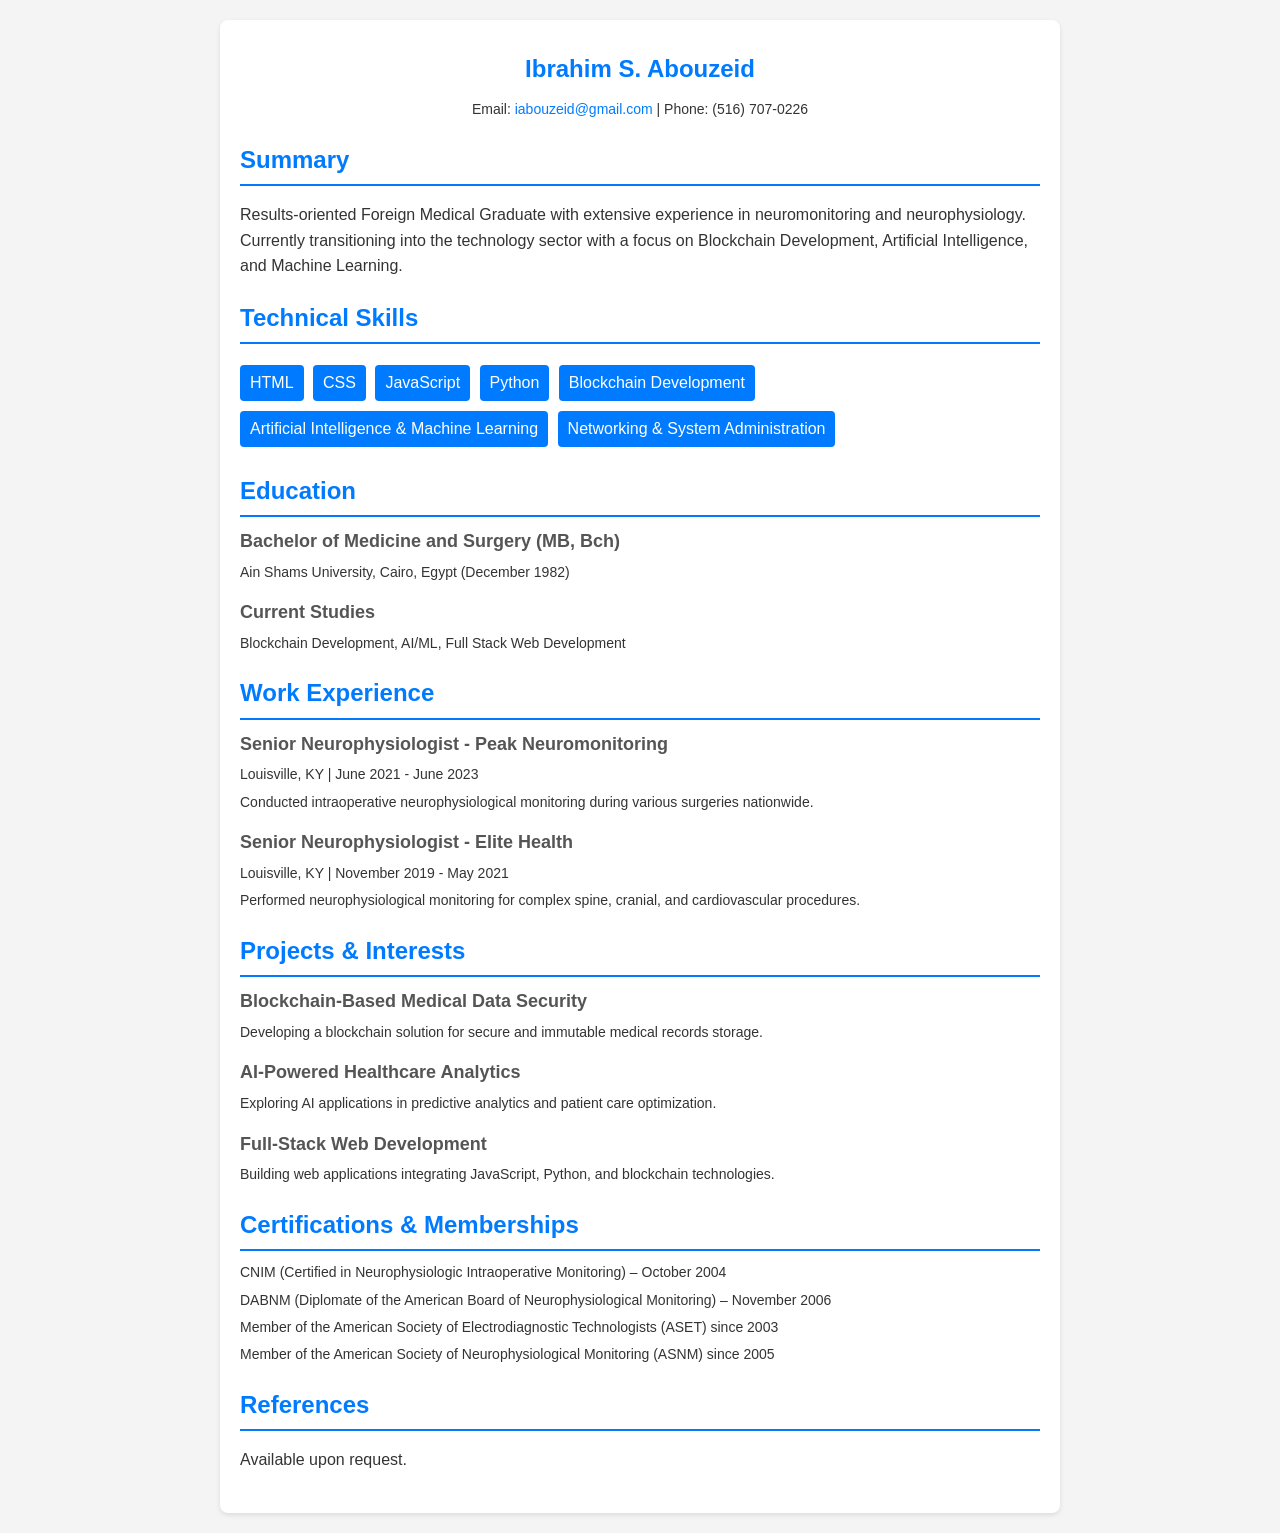
<file: index.html>
<!DOCTYPE html>
<html lang="en">
    <head>
        <meta charset="UTF-8" />
        <meta name="viewport" content="width=device-width, initial-scale=1.0" />
        <title>Ibrahim S. Abouzeid - Resume</title>
        <style>
            body {
                font-family: Arial, sans-serif;
                line-height: 1.6;
                margin: 0;
                padding: 0;
                color: #333;
                background-color: #f4f4f4;
            }
            .container {
                max-width: 800px;
                margin: 20px auto;
                padding: 20px;
                background: #fff;
                border-radius: 8px;
                box-shadow: 0 2px 5px rgba(0, 0, 0, 0.1);
            }
            h1,
            h2 {
                color: #007bff;
            }
            .header {
                text-align: center;
            }
            .header h1 {
                margin: 10px 0;
            }
            .contact {
                margin: 10px 0;
                font-size: 14px;
            }
            .contact a {
                color: #007bff;
                text-decoration: none;
            }
            .section {
                margin: 20px 0;
            }
            .section h2 {
                margin-bottom: 10px;
                border-bottom: 2px solid #007bff;
                padding-bottom: 5px;
            }
            .item {
                margin-bottom: 15px;
            }
            .item h3 {
                margin: 0;
                font-size: 18px;
                color: #555;
            }
            .item p {
                margin: 5px 0;
                font-size: 14px;
            }
            .skills ul {
                list-style: none;
                padding: 0;
            }
            .skills ul li {
                display: inline-block;
                background: #007bff;
                color: #fff;
                padding: 5px 10px;
                margin: 5px 5px 5px 0;
                border-radius: 4px;
            }
        </style>
    </head>

    <body>
        <main class="container">
            <section class="header">
                <h1>Ibrahim S. Abouzeid</h1>
                <p class="contact">
                    Email: <a href="mailto:iabouzeid@gmail.com">iabouzeid@gmail.com</a>
                    | Phone: (516) 707-0226
                </p>
            </section>

            <section class="section">
                <h2>Summary</h2>
                <p>
                    Results-oriented Foreign Medical Graduate with extensive experience in neuromonitoring and neurophysiology. 
                    Currently transitioning into the technology sector with a focus on Blockchain Development, Artificial Intelligence, and Machine Learning.
                </p>
            </section>

            <section class="section">
                <h2>Technical Skills</h2>
                <div class="skills">
                    <ul>
                        <li>HTML</li>
                        <li>CSS</li>
                        <li>JavaScript</li>
                        <li>Python</li>
                        <li>Blockchain Development</li>
                        <li>Artificial Intelligence & Machine Learning</li>
                        <li>Networking & System Administration</li>
                    </ul>
                </div>
            </section>

            <section class="section">
                <h2>Education</h2>
                <div class="item">
                    <h3>Bachelor of Medicine and Surgery (MB, Bch)</h3>
                    <p>Ain Shams University, Cairo, Egypt (December 1982)</p>
                </div>
                <div class="item">
                    <h3>Current Studies</h3>
                    <p>Blockchain Development, AI/ML, Full Stack Web Development</p>
                </div>
            </section>

            <section class="section">
                <h2>Work Experience</h2>
                <div class="item">
                    <h3>Senior Neurophysiologist - Peak Neuromonitoring</h3>
                    <p>Louisville, KY | June 2021 - June 2023</p>
                    <p>Conducted intraoperative neurophysiological monitoring during various surgeries nationwide.</p>
                </div>
                <div class="item">
                    <h3>Senior Neurophysiologist - Elite Health</h3>
                    <p>Louisville, KY | November 2019 - May 2021</p>
                    <p>Performed neurophysiological monitoring for complex spine, cranial, and cardiovascular procedures.</p>
                </div>
            </section>

            <section class="section">
                <h2>Projects & Interests</h2>
                <div class="item">
                    <h3>Blockchain-Based Medical Data Security</h3>
                    <p>Developing a blockchain solution for secure and immutable medical records storage.</p>
                </div>
                <div class="item">
                    <h3>AI-Powered Healthcare Analytics</h3>
                    <p>Exploring AI applications in predictive analytics and patient care optimization.</p>
                </div>
                <div class="item">
                    <h3>Full-Stack Web Development</h3>
                    <p>Building web applications integrating JavaScript, Python, and blockchain technologies.</p>
                </div>
            </section>

            <section class="section">
                <h2>Certifications & Memberships</h2>
                <div class="item">
                    <p>CNIM (Certified in Neurophysiologic Intraoperative Monitoring) – October 2004</p>
                    <p>DABNM (Diplomate of the American Board of Neurophysiological Monitoring) – November 2006</p>
                    <p>Member of the American Society of Electrodiagnostic Technologists (ASET) since 2003</p>
                    <p>Member of the American Society of Neurophysiological Monitoring (ASNM) since 2005</p>
                </div>
            </section>

            <section class="section">
                <h2>References</h2>
                <p>Available upon request.</p>
            </section>
        </main>
    </body>
</html>
</file>
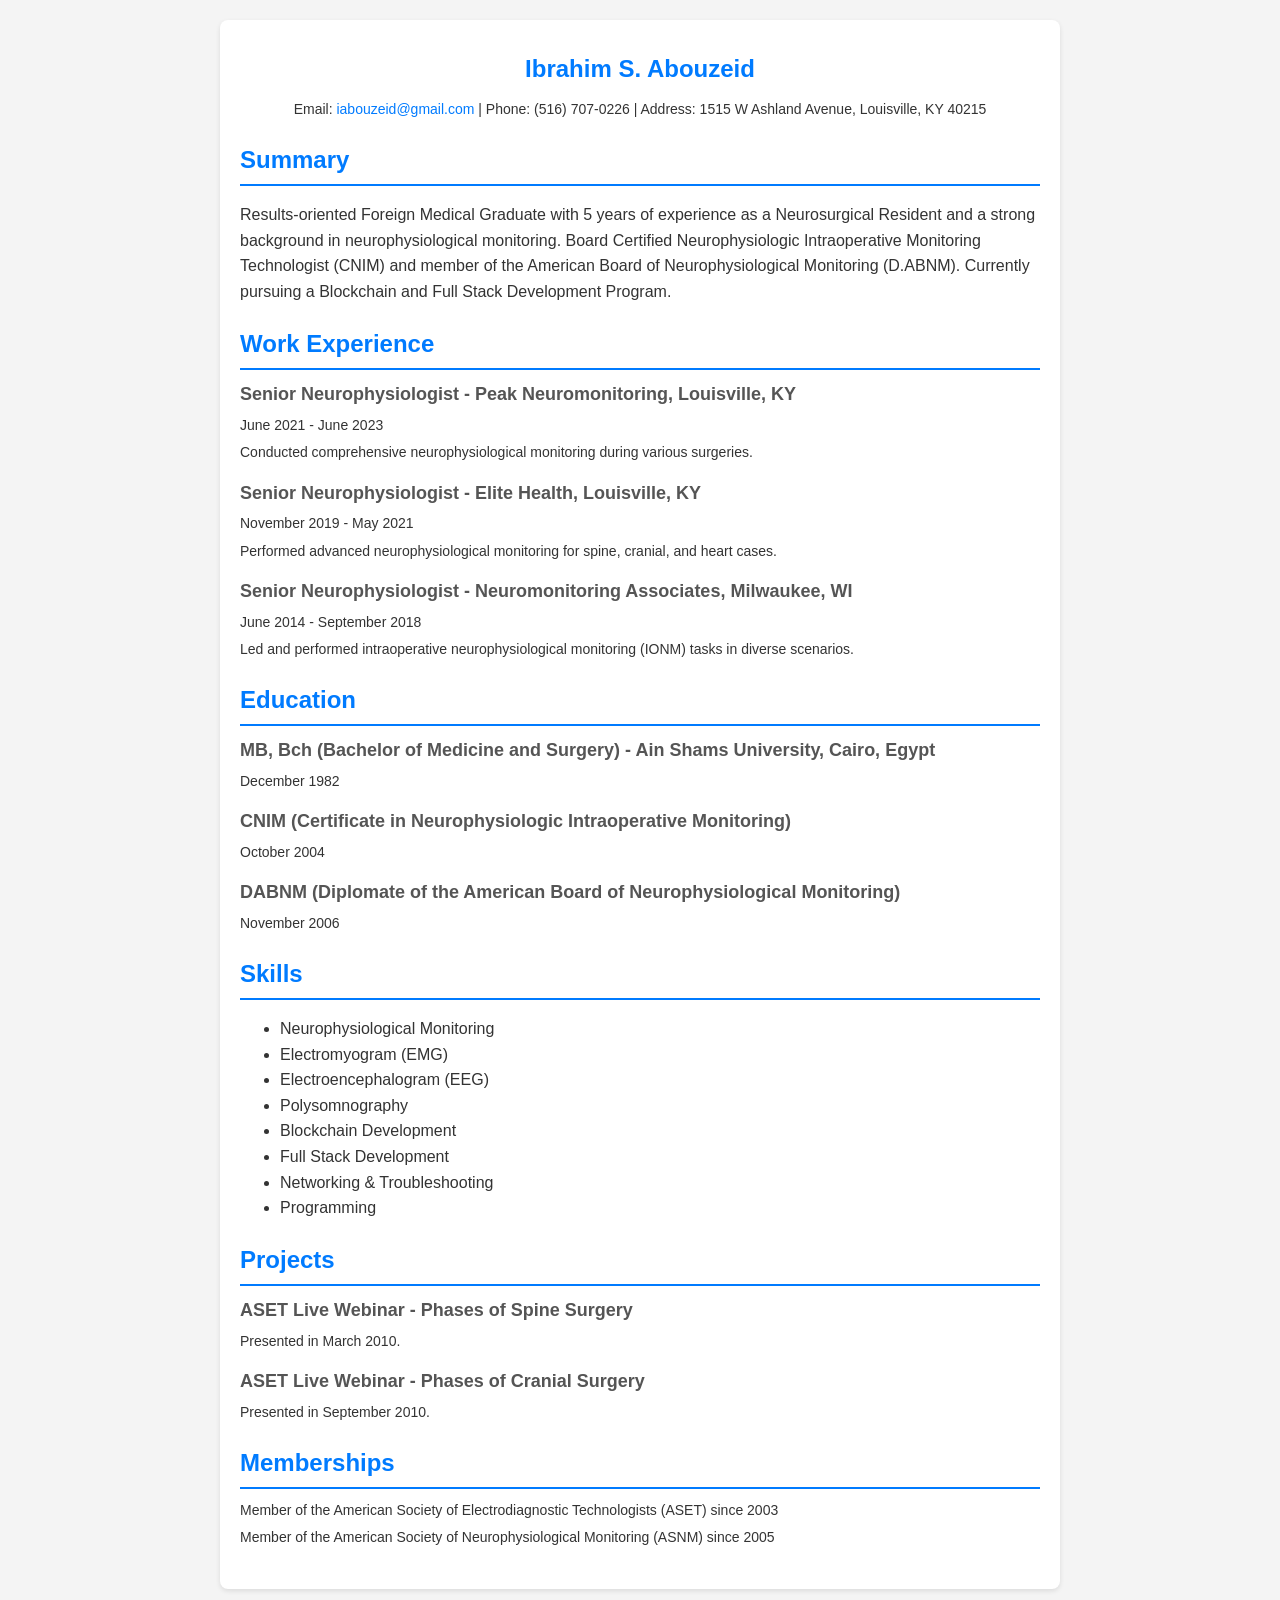
<file: index-old-01.html>
<!DOCTYPE html>
<html lang="en">
    <head>
        <meta charset="UTF-8" />
        <meta name="viewport" content="width=device-width, initial-scale=1.0" />
        <title>Ibrahim S. Abouzeid - Resume</title>
    </head>

    <style>
        body {
            font-family: Arial, sans-serif;
            line-height: 1.6;
            margin: 0;
            padding: 0;
            color: #333;
            background-color: #f4f4f4;
        }
        .container {
            max-width: 800px;
            margin: 20px auto;
            padding: 20px;
            background: #fff;
            border-radius: 8px;
            box-shadow: 0 2px 5px rgba(0, 0, 0, 0.1);
        }
        h1, h2 {
            color: #007bff;
        }
        .header {
            text-align: center;
        }
        .header h1 {
            margin: 10px 0;
        }
        .contact {
            margin: 10px 0;
            font-size: 14px;
        }
        .contact a {
            color: #007bff;
            text-decoration: none;
        }
        .section {
            margin: 20px 0;
        }
        .section h2 {
            margin-bottom: 10px;
            border-bottom: 2px solid #007bff;
            padding-bottom: 5px;
        }
        .item {
            margin-bottom: 15px;
        }
        .item h3 {
            margin: 0;
            font-size: 18px;
            color: #555;
        }
        .item p {
            margin: 5px 0;
            font-size: 14px;
        }
    </style>

    <body>
        <main class="container">
            <section class="header">
                <h1>Ibrahim S. Abouzeid</h1>
                <p class="contact">
                    Email: <a href="mailto:iabouzeid@gmail.com">iabouzeid@gmail.com</a>
                    | Phone: (516) 707-0226 | Address: 1515 W Ashland Avenue, Louisville, KY 40215
                </p>
            </section>
            <section class="section">
                <h2>Summary</h2>
                <p>
                    Results-oriented Foreign Medical Graduate with 5 years of experience as a Neurosurgical Resident and a strong background in neurophysiological monitoring. Board Certified Neurophysiologic Intraoperative Monitoring Technologist (CNIM) and member of the American Board of Neurophysiological Monitoring (D.ABNM). Currently pursuing a Blockchain and Full Stack Development Program.
                </p>
            </section>
            <section class="section">
                <h2>Work Experience</h2>
                <div class="item">
                    <h3>Senior Neurophysiologist - Peak Neuromonitoring, Louisville, KY</h3>
                    <p>June 2021 - June 2023</p>
                    <p>Conducted comprehensive neurophysiological monitoring during various surgeries.</p>
                </div>
                <div class="item">
                    <h3>Senior Neurophysiologist - Elite Health, Louisville, KY</h3>
                    <p>November 2019 - May 2021</p>
                    <p>Performed advanced neurophysiological monitoring for spine, cranial, and heart cases.</p>
                </div>
                <div class="item">
                    <h3>Senior Neurophysiologist - Neuromonitoring Associates, Milwaukee, WI</h3>
                    <p>June 2014 - September 2018</p>
                    <p>Led and performed intraoperative neurophysiological monitoring (IONM) tasks in diverse scenarios.</p>
                </div>
            </section>
            <section class="section">
                <h2>Education</h2>
                <div class="item">
                    <h3>MB, Bch (Bachelor of Medicine and Surgery) - Ain Shams University, Cairo, Egypt</h3>
                    <p>December 1982</p>
                </div>
                <div class="item">
                    <h3>CNIM (Certificate in Neurophysiologic Intraoperative Monitoring)</h3>
                    <p>October 2004</p>
                </div>
                <div class="item">
                    <h3>DABNM (Diplomate of the American Board of Neurophysiological Monitoring)</h3>
                    <p>November 2006</p>
                </div>
            </section>
            <section class="section">
                <h2>Skills</h2>
                <div class="skills">
                    <ul>
                        <li>Neurophysiological Monitoring</li>
                        <li>Electromyogram (EMG)</li>
                        <li>Electroencephalogram (EEG)</li>
                        <li>Polysomnography</li>
                        <li>Blockchain Development</li>
                        <li>Full Stack Development</li>
                        <li>Networking & Troubleshooting</li>
                        <li>Programming</li>
                    </ul>
                </div>
            </section>
            <section class="section">
                <h2>Projects</h2>
                <div class="item">
                    <h3>ASET Live Webinar - Phases of Spine Surgery</h3>
                    <p>Presented in March 2010.</p>
                </div>
                <div class="item">
                    <h3>ASET Live Webinar - Phases of Cranial Surgery</h3>
                    <p>Presented in September 2010.</p>
                </div>
            </section>
            <section class="section">
                <h2>Memberships</h2>
                <div class="item">
                    <p>Member of the American Society of Electrodiagnostic Technologists (ASET) since 2003</p>
                    <p>Member of the American Society of Neurophysiological Monitoring (ASNM) since 2005</p>
                </div>
            </section>
        </main>
    </body>
</html>
</file>
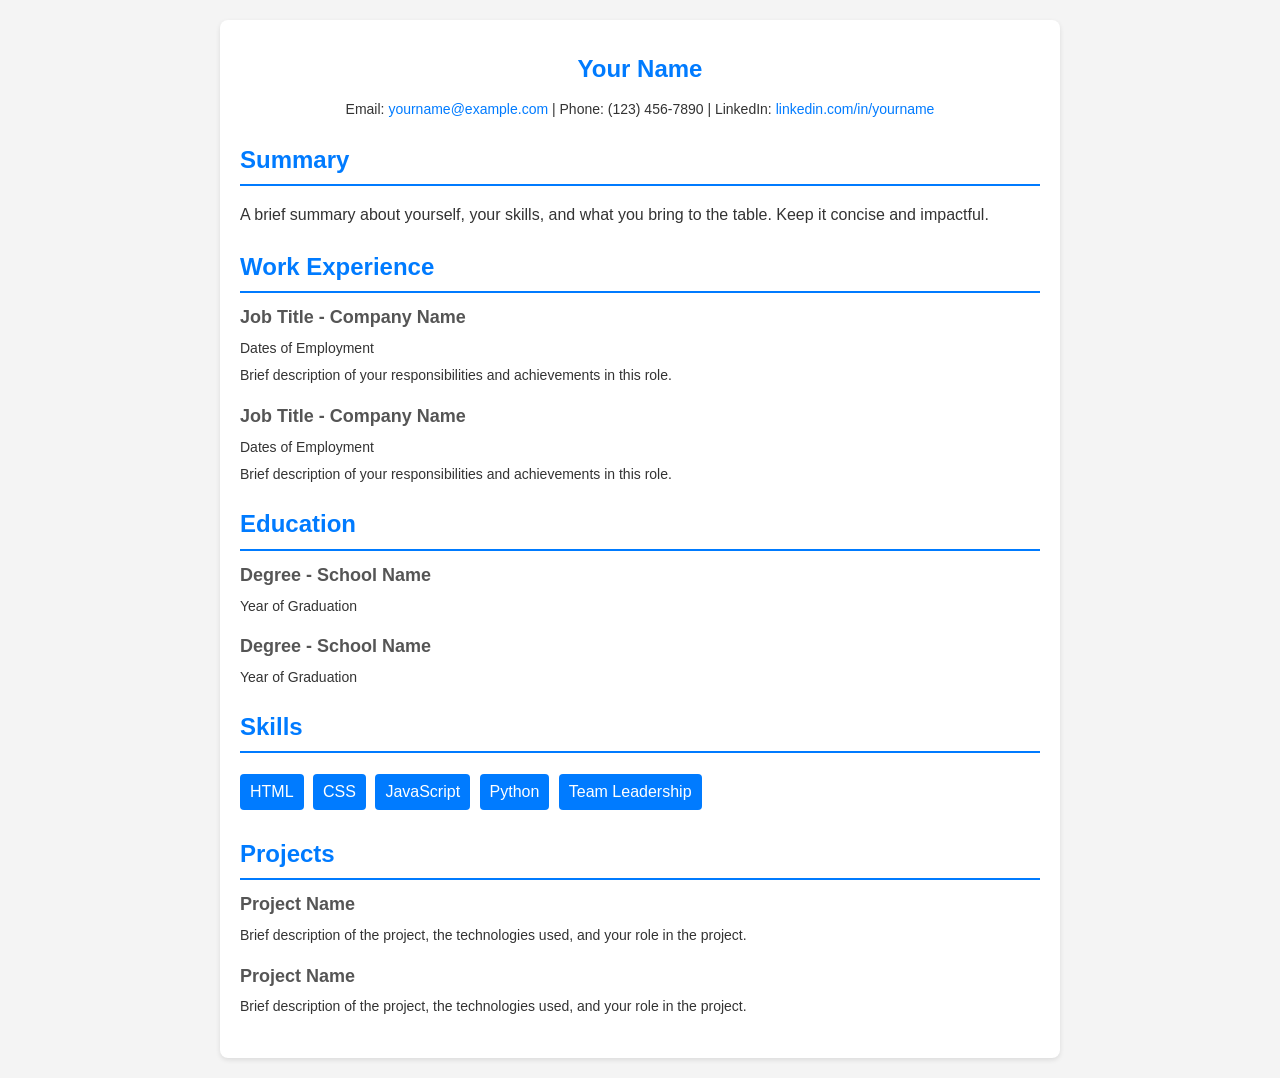
<file: index-old-02.html>
<!DOCTYPE html>
<html lang="en">
    <head>
        <meta charset="UTF-8" />
        <meta name="viewport" content="width=device-width, initial-scale=1.0" />
        <title>Resume Template</title>
    </head>

    <style>
        body {
            font-family: Arial, sans-serif;
            line-height: 1.6;
            margin: 0;
            padding: 0;
            color: #333;
            background-color: #f4f4f4;
        }
        .container {
            max-width: 800px;
            margin: 20px auto;
            padding: 20px;
            background: #fff;
            border-radius: 8px;
            box-shadow: 0 2px 5px rgba(0, 0, 0, 0.1);
        }
        h1,
        h2 {
            color: #007bff;
        }
        .header {
            text-align: center;
        }
        .header h1 {
            margin: 10px 0;
        }
        .contact {
            margin: 10px 0;
            font-size: 14px;
        }
        .contact a {
            color: #007bff;
            text-decoration: none;
        }
        .section {
            margin: 20px 0;
        }
        .section h2 {
            margin-bottom: 10px;
            border-bottom: 2px solid #007bff;
            padding-bottom: 5px;
        }
        .item {
            margin-bottom: 15px;
        }
        .item h3 {
            margin: 0;
            font-size: 18px;
            color: #555;
        }
        .item p {
            margin: 5px 0;
            font-size: 14px;
        }
        .skills ul {
            list-style: none;
            padding: 0;
        }
        .skills ul li {
            display: inline-block;
            background: #007bff;
            color: #fff;
            padding: 5px 10px;
            margin: 5px 5px 5px 0;
            border-radius: 4px;
        }
    </style>

    <body>
        <main class="container">
            <section class="header">
                <h1>Your Name</h1>
                <p class="contact">
                    Email:
                    <a href="mailto:yourname@example.com"
                        >yourname@example.com</a
                    >
                    | Phone: (123) 456-7890 | LinkedIn:
                    <a href="#">linkedin.com/in/yourname</a>
                </p>
            </section>
            <section class="section">
                <h2>Summary</h2>
                <p>
                    A brief summary about yourself, your skills, and what you
                    bring to the table. Keep it concise and impactful.
                </p>
            </section>
            <section class="section">
                <h2>Work Experience</h2>
                <div class="item">
                    <h3>Job Title - Company Name</h3>
                    <p>Dates of Employment</p>
                    <p>
                        Brief description of your responsibilities and
                        achievements in this role.
                    </p>
                </div>
                <div class="item">
                    <h3>Job Title - Company Name</h3>
                    <p>Dates of Employment</p>
                    <p>
                        Brief description of your responsibilities and
                        achievements in this role.
                    </p>
                </div>
            </section>
            <div class="section">
                <h2>Education</h2>
                <div class="item">
                    <h3>Degree - School Name</h3>
                    <p>Year of Graduation</p>
                </div>
                <div class="item">
                    <h3>Degree - School Name</h3>
                    <p>Year of Graduation</p>
                </div>
            </section>
            <section class="section">
                <h2>Skills</h2>
                <div class="skills">
                    <ul>
                        <li>HTML</li>
                        <li>CSS</li>
                        <li>JavaScript</li>
                        <li>Python</li>
                        <li>Team Leadership</li>
                    </ul>
                </div>
            </section>
            <section class="section">
                <h2>Projects</h2>
                <div class="item">
                    <h3>Project Name</h3>
                    <p>
                        Brief description of the project, the technologies used,
                        and your role in the project.
                    </p>
                </div>
                <div class="item">
                    <h3>Project Name</h3>
                    <p>
                        Brief description of the project, the technologies used,
                        and your role in the project.
                    </p>
                </div>
            </section>
        </main>
    </body>
</html>
</file>
